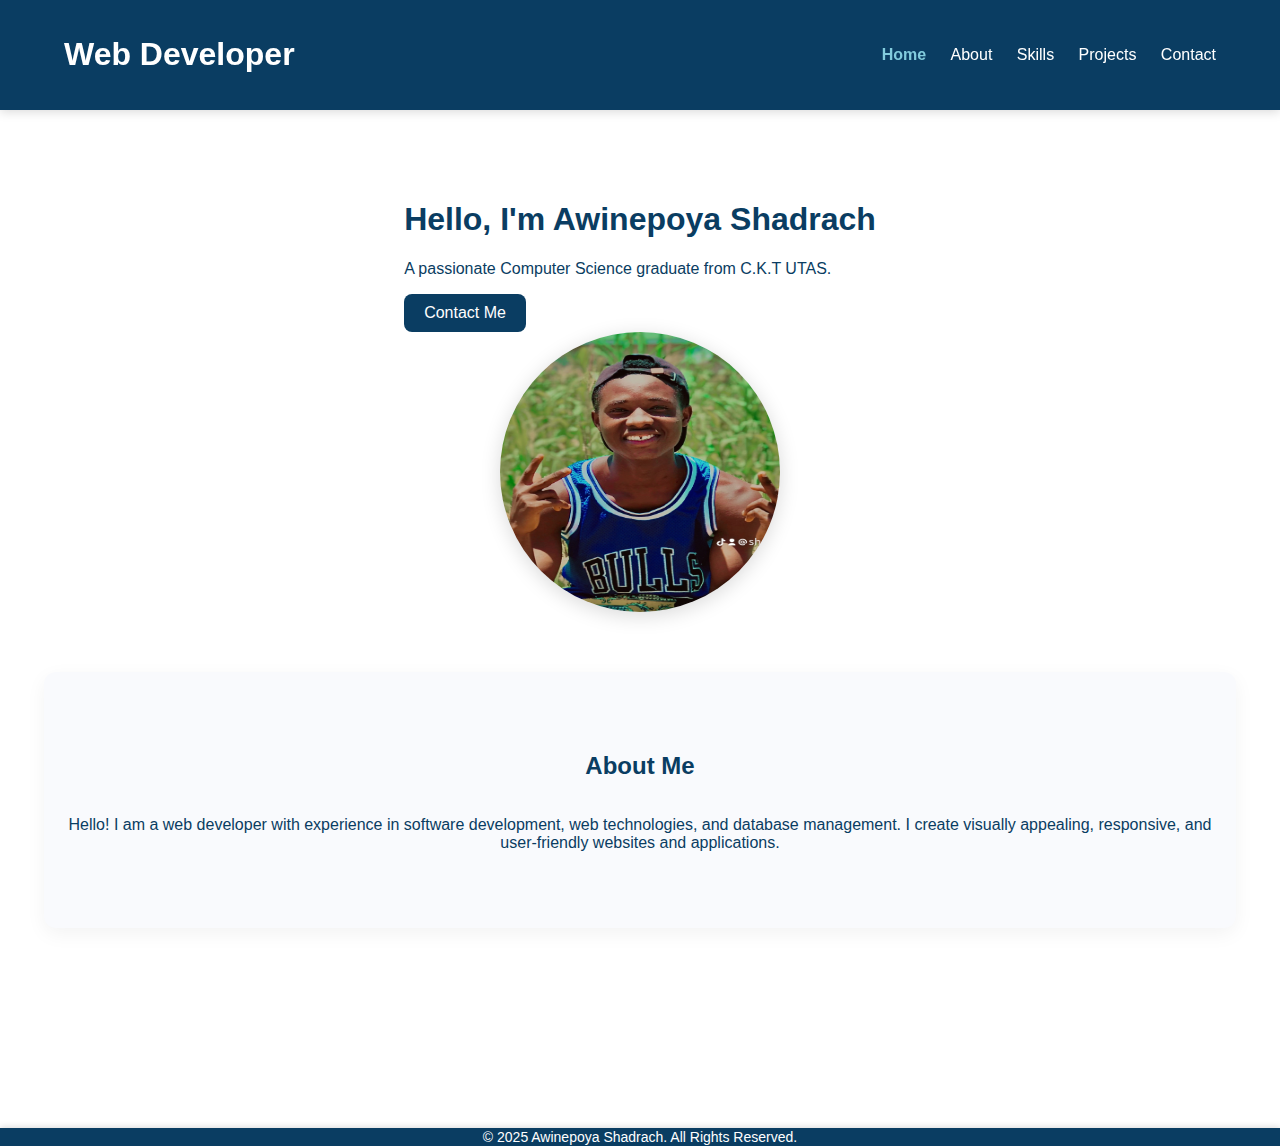
<file: index.html>
<!DOCTYPE html>
<html lang="en">
<head>
    <meta charset="UTF-8">
    <meta name="viewport" content="width=device-width, initial-scale=1.0">
    <title>Web Developer | Home</title>
    <link rel="stylesheet" href="css/style.css">
    <script defer src="js/script.js"></script>
</head>
<body>

    <!-- Navigation -->
    <header>
        <nav class="navbar">
            <h1 class="logo">Web Developer</h1>
            <ul class="nav-links">
                <li><a href="index.html" class="active">Home</a></li>
                <li><a href="about.html">About</a></li>
                <li><a href="skills.html">Skills</a></li>
                <li><a href="projects.html">Projects</a></li>
                <li><a href="contact.html">Contact</a></li>
            </ul>
        </nav>
    </header>

    <!-- Hero Section -->
    <section class="hero">
        <div class="hero-content">
            <h1>Hello, I'm <span>Awinepoya Shadrach</span></h1>
            <p>A passionate Computer Science graduate from C.K.T UTAS.</p>
            <a href="contact.html" class="btn">Contact Me</a>
        </div>
        <img src="assets/profile.jpg.png" alt="Profile" class="profile-img">
    </section>
    

    <!-- About Me Section -->
    <section id="about" class="about">
        <h2>About Me</h2>
        <p>Hello! I am a web developer with experience in software development, web technologies, and database management. I create visually appealing, responsive, and user-friendly websites and applications.</p>
    </section>

    <footer>
        <p>© 2025 Awinepoya Shadrach. All Rights Reserved.</p>
    </footer>

</body>
</html>
</file>
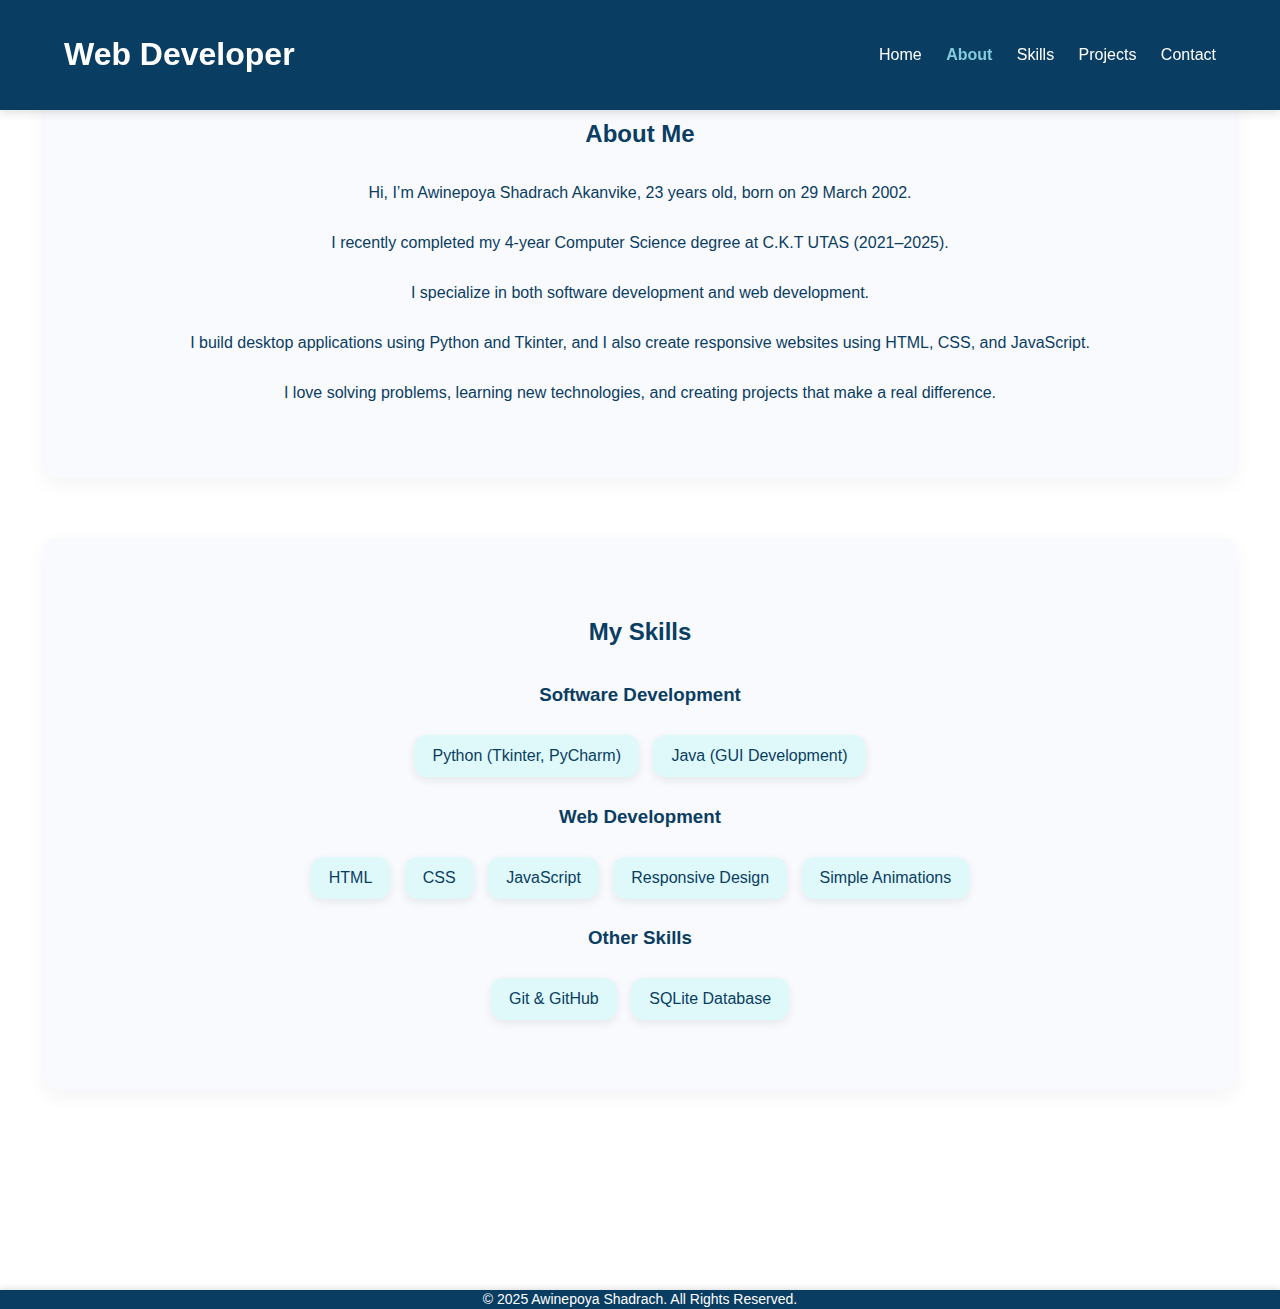
<file: about.html>
<!DOCTYPE html>
<html lang="en">
<head>
    <meta charset="UTF-8">
    <meta name="viewport" content="width=device-width, initial-scale=1.0">
    <title>About | Web Developer Portfolio</title>
    <link rel="stylesheet" href="css/style.css">
    <script defer src="js/script.js"></script>
</head>
<body>

    <!-- Navigation -->
    <header>
        <nav class="navbar">
            <h1 class="logo">Web Developer</h1>
            <ul class="nav-links">
                <li><a href="index.html">Home</a></li>
                <li><a href="about.html">About</a></li>
                <li><a href="skills.html">Skills</a></li>
                <li><a href="projects.html">Projects</a></li>
                <li><a href="contact.html">Contact</a></li>
            </ul>
        </nav>
    </header>

    <!-- About Section -->
    <section class="about">
        <h2>About Me</h2>
        <p>Hi, I’m Awinepoya Shadrach Akanvike, 23 years old, born on 29 March 2002.</p>
        <p>I recently completed my 4-year Computer Science degree at C.K.T UTAS (2021–2025).</p>
        <p>I specialize in both software development and web development.</p>
        <p>I build desktop applications using Python and Tkinter, and I also create responsive websites using HTML, CSS, and JavaScript.</p>
        <p>I love solving problems, learning new technologies, and creating projects that make a real difference.</p>
    </section>

    <!-- Skills Section -->
    <section class="skills">
        <h2>My Skills</h2>
        <div class="skills-container">
            <div class="skill-category">
                <h3>Software Development</h3>
                <div class="skill">Python (Tkinter, PyCharm)</div>
                <div class="skill">Java (GUI Development)</div>
            </div>

            <div class="skill-category">
                <h3>Web Development</h3>
                <div class="skill">HTML</div>
                <div class="skill">CSS</div>
                <div class="skill">JavaScript</div>
                <div class="skill">Responsive Design</div>
                <div class="skill">Simple Animations</div>
            </div>

            <div class="skill-category">
                <h3>Other Skills</h3>
                <div class="skill">Git & GitHub</div>
                <div class="skill">SQLite Database</div>
            </div>
        </div>
    </section>

    <footer>
        <p>© 2025 Awinepoya Shadrach. All Rights Reserved.</p>
    </footer>

</body>
</html>
</file>
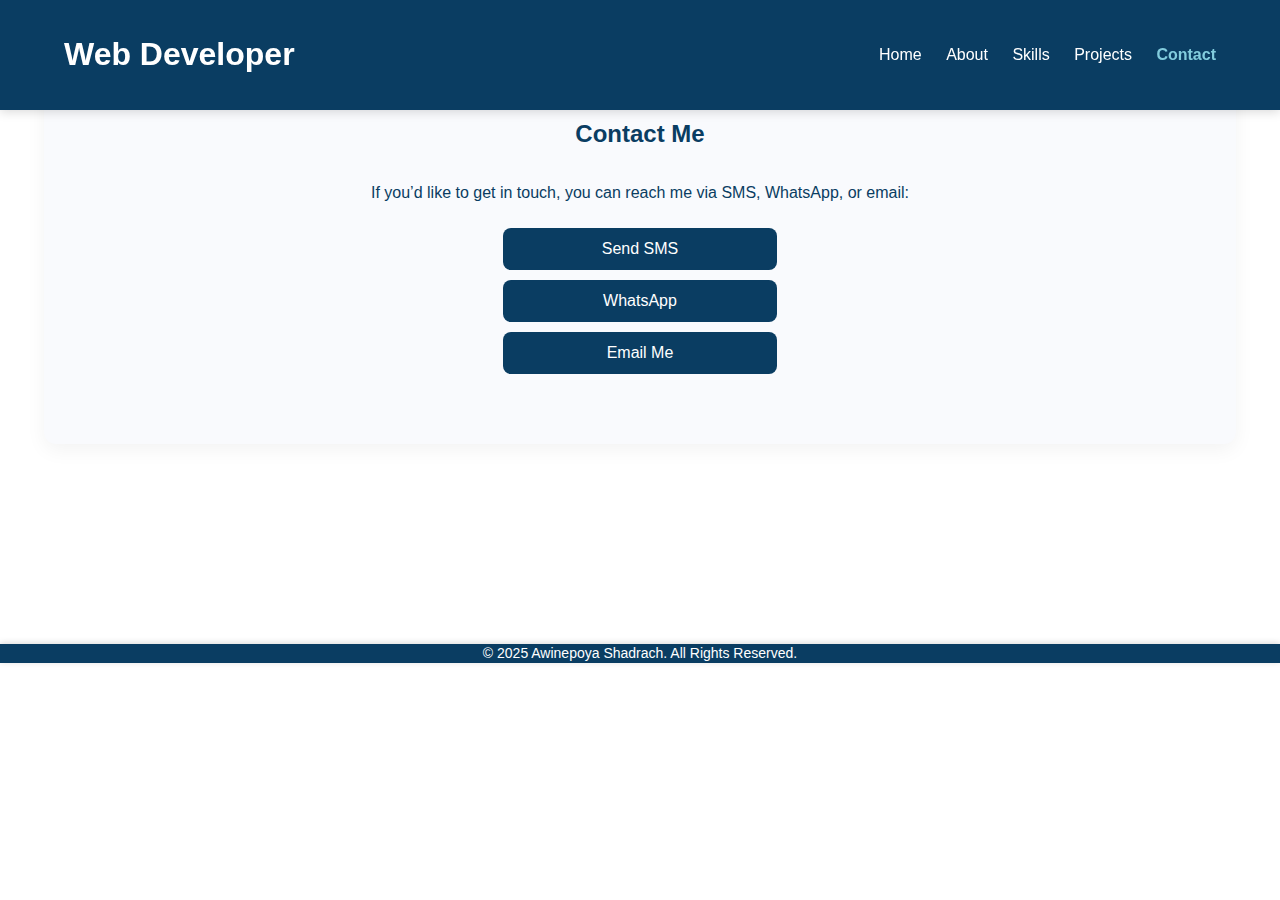
<file: contact.html>
<!DOCTYPE html>
<html lang="en">
<head>
    <meta charset="UTF-8">
    <meta name="viewport" content="width=device-width, initial-scale=1.0">
    <title>Contact | Web Developer Portfolio</title>
    <link rel="stylesheet" href="css/style.css">
    <script defer src="js/script.js"></script>
</head>
<body>

    <!-- Navigation -->
    <header>
        <nav class="navbar">
            <h1 class="logo">Web Developer</h1>
            <ul class="nav-links">
                <li><a href="index.html">Home</a></li>
                <li><a href="about.html">About</a></li>
                <li><a href="skills.html">Skills</a></li>
                <li><a href="projects.html">Projects</a></li>
                <li><a href="contact.html" class="active">Contact</a></li>
            </ul>
        </nav>
    </header>

    <!-- Contact Section -->
    <section class="contact">
        <h2>Contact Me</h2>
        <p>If you’d like to get in touch, you can reach me via SMS, WhatsApp, or email:</p>
        <div class="contact-links">
            <a href="sms:+23359919914" class="btn">Send SMS</a>
            <a href="https://wa.me/233599199914" target="_blank" class="btn">WhatsApp</a>
            <a href="mailto:awinepoyashadrach@gmail.com" class="btn">Email Me</a>
        </div>
    </section>

    <footer>
        <p>© 2025 Awinepoya Shadrach. All Rights Reserved.</p>
    </footer>

</body>
</html>
</file>
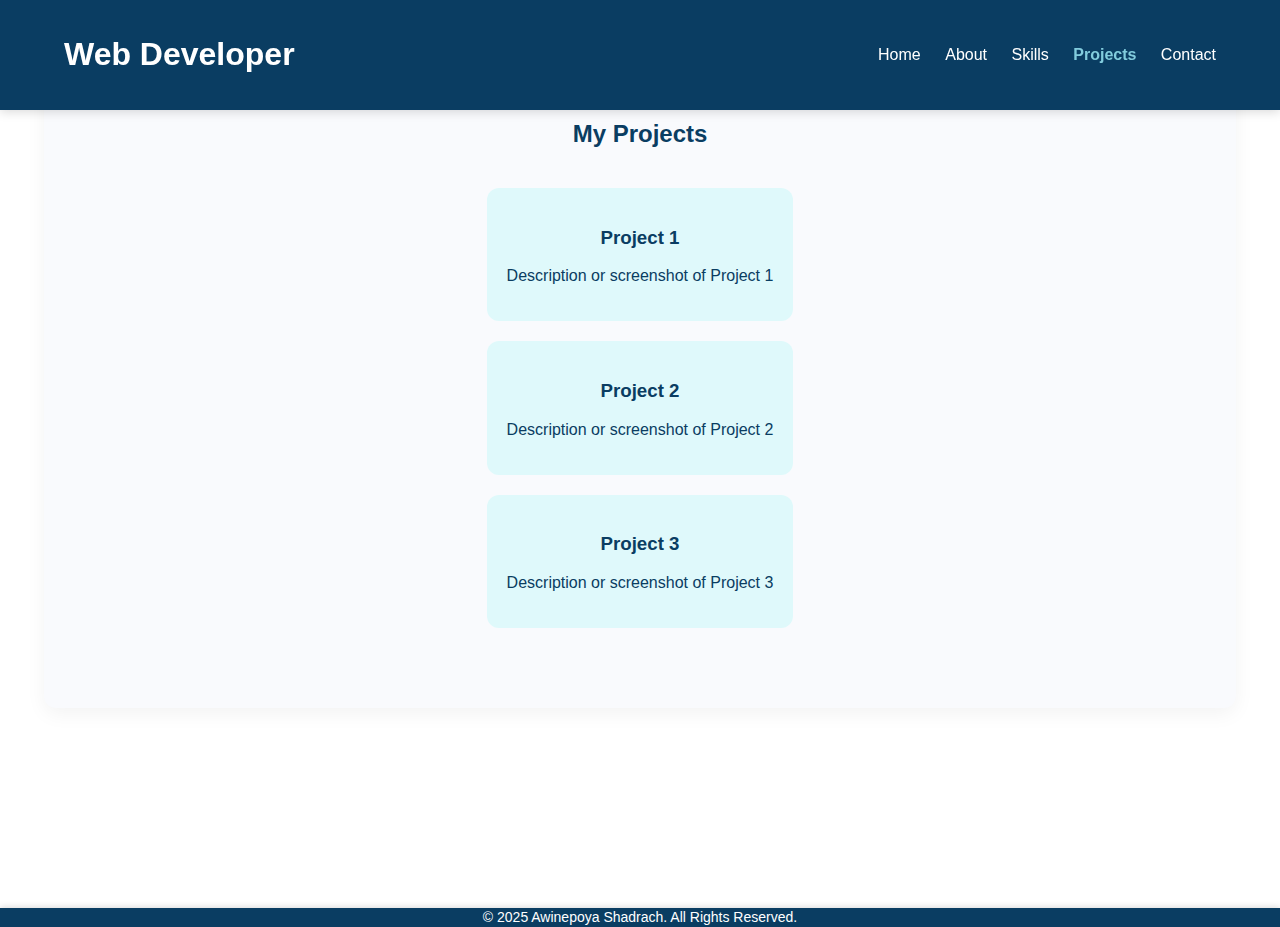
<file: projects.html>
<!DOCTYPE html>
<html lang="en">
<head>
    <meta charset="UTF-8">
    <meta name="viewport" content="width=device-width, initial-scale=1.0">
    <title>Projects | Web Developer Portfolio</title>
    <link rel="stylesheet" href="css/style.css">
    <script defer src="js/script.js"></script>
</head>
<body>
    <header>
        <nav class="navbar">
            <h1 class="logo">Web Developer</h1>
            <ul class="nav-links">
                <li><a href="index.html">Home</a></li>
                <li><a href="about.html">About</a></li>
                <li><a href="skills.html">Skills</a></li>
                <li><a href="projects.html">Projects</a></li>
                <li><a href="contact.html">Contact</a></li>
            </ul>
        </nav>
    </header>

    <section class="projects">
        <h2>My Projects</h2>
        <div class="projects-container">
            <div class="project">
                <h3>Project 1</h3>
                <p>Description or screenshot of Project 1</p>
            </div>
            <div class="project">
                <h3>Project 2</h3>
                <p>Description or screenshot of Project 2</p>
            </div>
            <div class="project">
                <h3>Project 3</h3>
                <p>Description or screenshot of Project 3</p>
            </div>
        </div>
    </section>

    <footer>
        <p>© 2025 Awinepoya Shadrach. All Rights Reserved.</p>
    </footer>
</body>
</html>
</file>
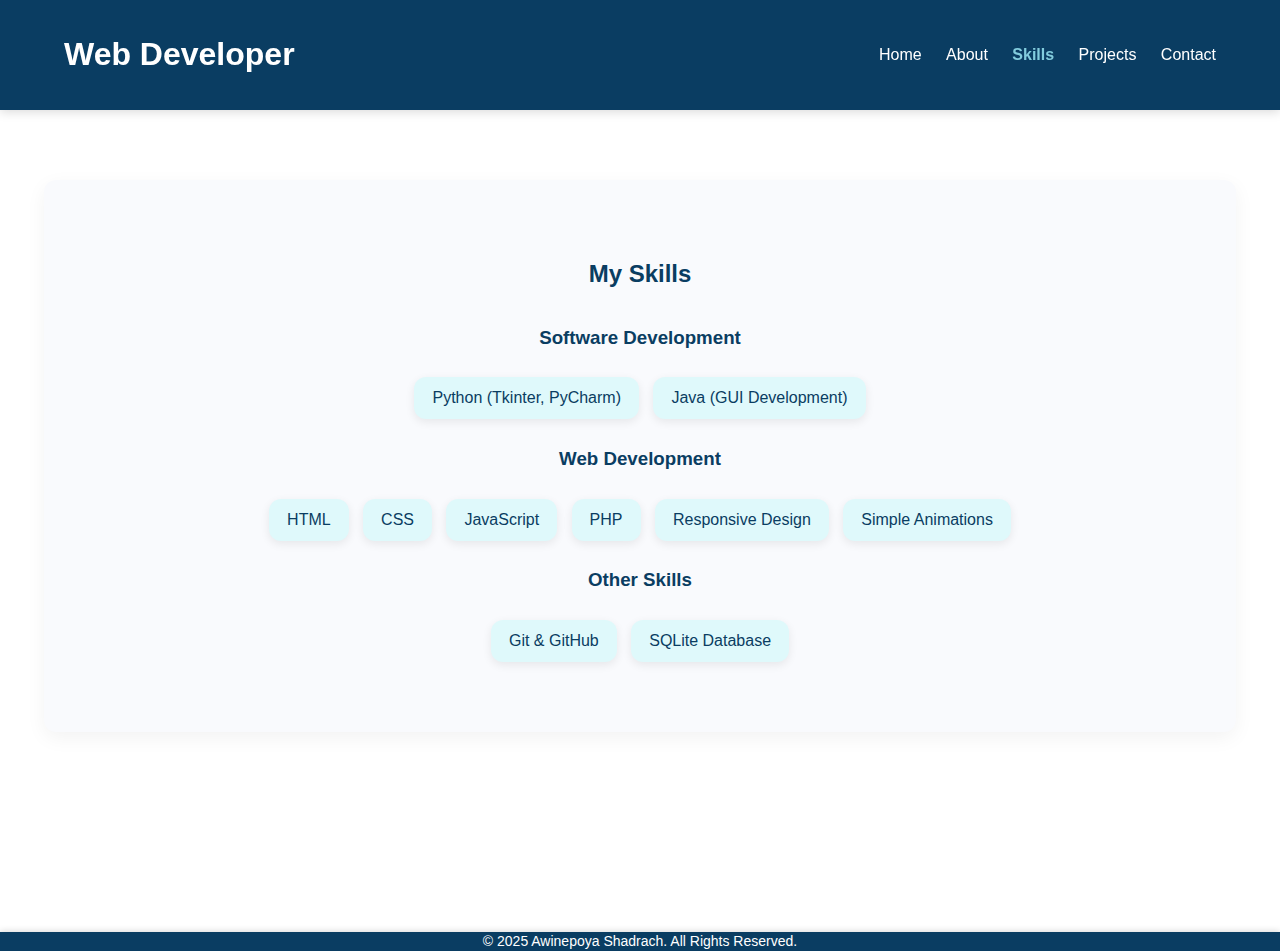
<file: skills.html>
<!DOCTYPE html>
<html lang="en">
<head>
    <meta charset="UTF-8">
    <meta name="viewport" content="width=device-width, initial-scale=1.0">
    <title>Skills | Web Developer Portfolio</title>
    <link rel="stylesheet" href="css/style.css">
    <script defer src="js/script.js"></script>
</head>
<body>

    <!-- Navigation -->
    <header>
        <nav class="navbar">
            <h1 class="logo">Web Developer</h1>
            <ul class="nav-links">
                <li><a href="index.html">Home</a></li>
                <li><a href="about.html">About</a></li>
                <li><a href="skills.html" class="active">Skills</a></li>
                <li><a href="projects.html">Projects</a></li>
                <li><a href="contact.html">Contact</a></li>
            </ul>
        </nav>
    </header>

    <!-- Main Content Wrapper -->
    <main>
        <!-- Skills Section -->
        <section id="skills" class="skills">
            <h2>My Skills</h2>

            <div class="skills-container">

                <!-- Software Development -->
                <div class="skill-category">
                    <h3>Software Development</h3>
                    <div class="skill">Python (Tkinter, PyCharm)</div>
                    <div class="skill">Java (GUI Development)</div>
                </div>

                <!-- Web Development -->
                <di class="skill-category">
                    <h3>Web Development</h3>
                    <div class="skill">HTML</div>
                    <div class="skill">CSS</div>
                    <div class="skill">JavaScript</div>
                    <div class="skill">PHP</div>
                    <div class="skill">Responsive Design</div>
                    <div class="skill">Simple Animations</div>
                </div>

                <!-- Other Skills -->
                <div class="skill-category">
                    <h3>Other Skills</h3>
                    <div class="skill">Git & GitHub</div>
                    <div class="skill">SQLite Database</div>
                </div>

            </div>
        </section>
    </main>

    <footer>
        <p>© 2025 Awinepoya Shadrach. All Rights Reserved.</p>
    </footer>

</body>
</html>
</file>
<file: css/style.css>
/* General Styles */
body {
    margin: 0;
    padding: 0;
    font-family: 'Arial', sans-serif;
    background: #ffffff;
    color: #0a3d62;
    scroll-behavior: smooth;
    min-height: 100vh;
    display: flex;
    flex-direction: column;
}

/* Main content wrapper to control footer position */
main {
    flex: 1 0 auto; /* fills remaining space, but not excessive */
}

/* Add top padding so fixed navbar and sections spacing don't cover headings */
body > *:not(header):not(footer) {
    padding-top: 140px; /* consistent spacing */
}

/* Header / Navbar */
header {
    width: 100%;
    background: #0a3d62;
    padding: 15px 0;
    position: fixed;
    top: 0;
    z-index: 1000;
    box-shadow: 0 2px 10px rgba(0,0,0,0.15);
}

/* Navbar Styles */
.navbar {
    width: 90%;
    margin: auto;
    display: flex;
    justify-content: space-between;
    align-items: center;
    color: #fff;
}

.nav-links li {
    display: inline;
    margin-left: 20px;
}

.nav-links a {
    color: white;
    text-decoration: none;
    transition: 0.3s;
}

.nav-links a:hover {
    color: #82ccdd;
}

.nav-links a.active {
    color: #82ccdd;
    font-weight: bold;
}

/* Hero / Animated Sections */
.hero, .about, .skills, .projects, .contact {
    display: flex;
    justify-content: center;
    align-items: center;
    flex-direction: column;
    animation: fadeInUp 1s ease forwards;
    margin: 40px auto 20px auto;
    max-width: 1200px;
    width: 90%;
    scroll-margin-top: 140px;
}

/* Hero animation */
@keyframes fadeInUp {
    0% {
        opacity: 0;
        transform: translateY(30px);
    }
    100% {
        opacity: 1;
        transform: translateY(0);
    }
}

/* Buttons */
.btn {
    display: inline-block;
    padding: 10px 20px;
    background: #0a3d62;
    color: white;
    border-radius: 8px;
    text-decoration: none;
    transition: 0.3s;
}

.btn:hover {
    background: #1e6bb8;
}

/* Profile Image Floating & Morphing Animation */
.profile-img {
    width: 280px;
    height: 280px;
    border-radius: 50%;
    box-shadow: 0 4px 20px rgba(0,0,0,0.15);
    animation: float 3s ease-in-out infinite;
    transition: border-radius 0.6s ease, transform 0.3s;
}

.profile-img:hover {
    border-radius: 50% 50% 40% 60% / 60% 40% 50% 50%;
    transform: translateY(-5px);
}

@keyframes float {
    0% { transform: translateY(0); }
    50% { transform: translateY(-12px); }
    100% { transform: translateY(0); }
}

/* Sections Styling */
.about, .skills, .projects, .contact {
    padding: 60px 20px;
    text-align: center;
    background: #f9fafd;
    border-radius: 12px;
    box-shadow: 0 6px 20px rgba(0,0,0,0.05);
    transition: transform 0.5s, box-shadow 0.5s;
}

.about:hover, .skills:hover, .projects:hover, .contact:hover {
    transform: translateY(-5px);
    box-shadow: 0 10px 25px rgba(0,0,0,0.1);
}

/* Skills List */
.skill-list li, .skill {
    list-style: none;
    margin: 10px 5px;
    padding: 12px 18px;
    display: inline-block;
    background: #dff9fb;
    border-radius: 12px;
    box-shadow: 0 3px 10px rgba(0,0,0,0.08);
    transition: transform 0.3s, box-shadow 0.3s;
}

.skill-list li:hover, .skill:hover {
    transform: translateY(-5px);
    box-shadow: 0 6px 15px rgba(0,0,0,0.15);
}

/* Contact links */
.contact-links a {
    display: block;
    margin: 10px auto;
    padding: 12px;
    width: 250px;
    background: #0a3d62;
    color: white;
    border-radius: 8px;
    text-decoration: none;
    transition: 0.3s, transform 0.3s, box-shadow 0.3s;
}

.contact-links a:hover {
    background: #1e6bb8;
    transform: translateY(-3px);
    box-shadow: 0 5px 15px rgba(0,0,0,0.2);
}

/* Project cards */
.project {
    margin: 20px 0;
    padding: 20px;
    background: #dff9fb;
    border-radius: 12px;
    transition: transform 0.3s, box-shadow 0.3s;
}

.project:hover {
    transform: translateY(-5px);
    box-shadow: 0 6px 20px rgba(0,0,0,0.15);
}

/* Footer - pushed further down */
footer {
    text-align: center;
    padding: 1px 8px;
    background: #0a3d62;
    color: white;
    font-size: 14px;
    margin-top: 180px;      /* much larger to push footer lower */
    box-shadow: 0 -1px 6px rgba(0,0,0,0.15);
    line-height: 1.2;
}

footer p {
    margin: 0;
    padding: 0;
}
</file>
